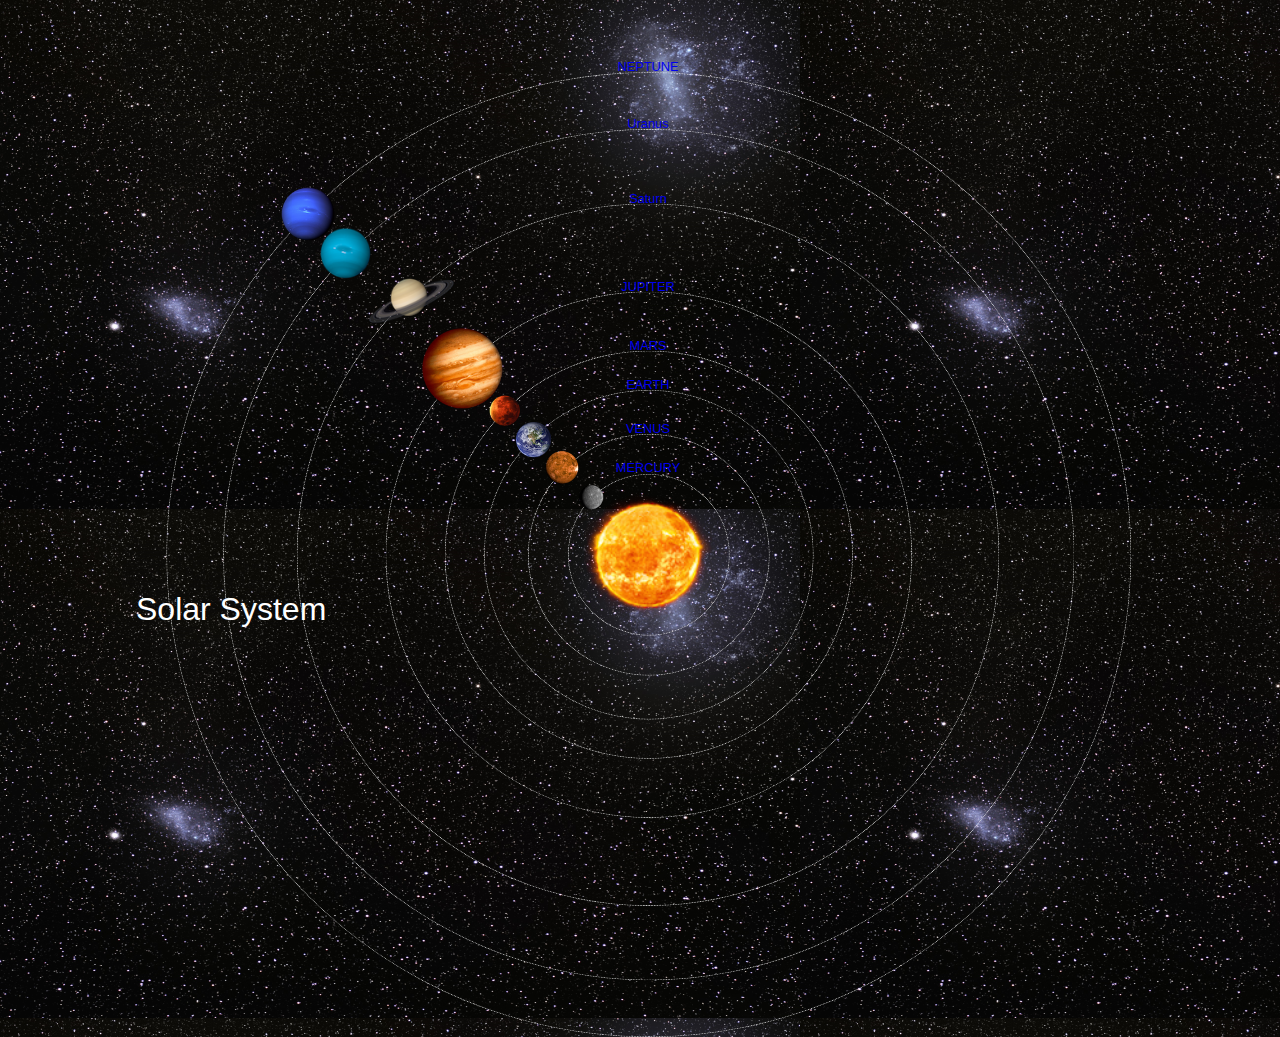
<file: index.html>
<!DOCTYPE html>
<html>
    <head>
        <title>Solar System</title>
        <link rel="stylesheet" href="style.css"/>
    </head>
    <body>
        
        <div class="container">
            <h1>Solar System</h1>
            <a href="sun.html"><img src="images/sun.png" id="sun"></a>
            
            <div id="neptune-orbit">
            <a href="neptune.html"><img src="images/neptune.png" id="neptune"></a>
            </div>
            
            <div id="neptune-label" class="label-box">
                <a href="neptune.html">NEPTUNE</a>
            </div>
            
            <div id="uranus-orbit">
                <a href="uranus.html"><img src="images/uranus.png"id="uranus"></a>
                </div>
            <div id="uranus-label" class="label-box">
                <a href="uranus.html">Uranus</a>
            </div>

            <div id="saturn-orbit">
                <a href="saturn.html"><img src="images/saturn.png" id="saturn"></a>
            </div>
            <div id="saturn-label" class="label-box">
                <a href="saturn.html">Saturn</a>
            </div>
            
            <div id="jupiter-orbit">
                <a href="jupiter.html"><img src="images/jupiter.png" id="jupiter"></a>
            </div>
            <div id="jupiter-label" class="label-box">
                <a href="jupiter.html">JUPITER</a>
            </div>
            
            <div id="mars-orbit">
                <a href="mars.html"><img src="images/mars.png" id="mars"></a>
            </div>
            <div id="mars-label" class="label-box">
                <a href="mars.html">MARS</a>
            </div>
            
            <div id="earth-orbit">
                <a href="earth.html"><img src="images/earth.png" id="earth"></a>
            </div>
            <div id="earth-label" class="label-box">
                <a href="earth.html">EARTH</a>
            </div>
            
            <div id="venus-orbit">
                <a href="venus.html"><img src="images/venus.png" id="venus"></a>
            </div>
            <div id="venus-label" class="label-box">
                <a href="venus.html">VENUS</a>
            
            </div>
             <div id="mercury-orbit">
                <a href="mercury.html"><img src="images/mercury.png" id="mercury"></a>
            </div>
            <div id="mercury-label" class="label-box">
                <a href="mercury.html">MERCURY</a>
            </div>

           


        </div>
        
    </body>

</html>
</file>
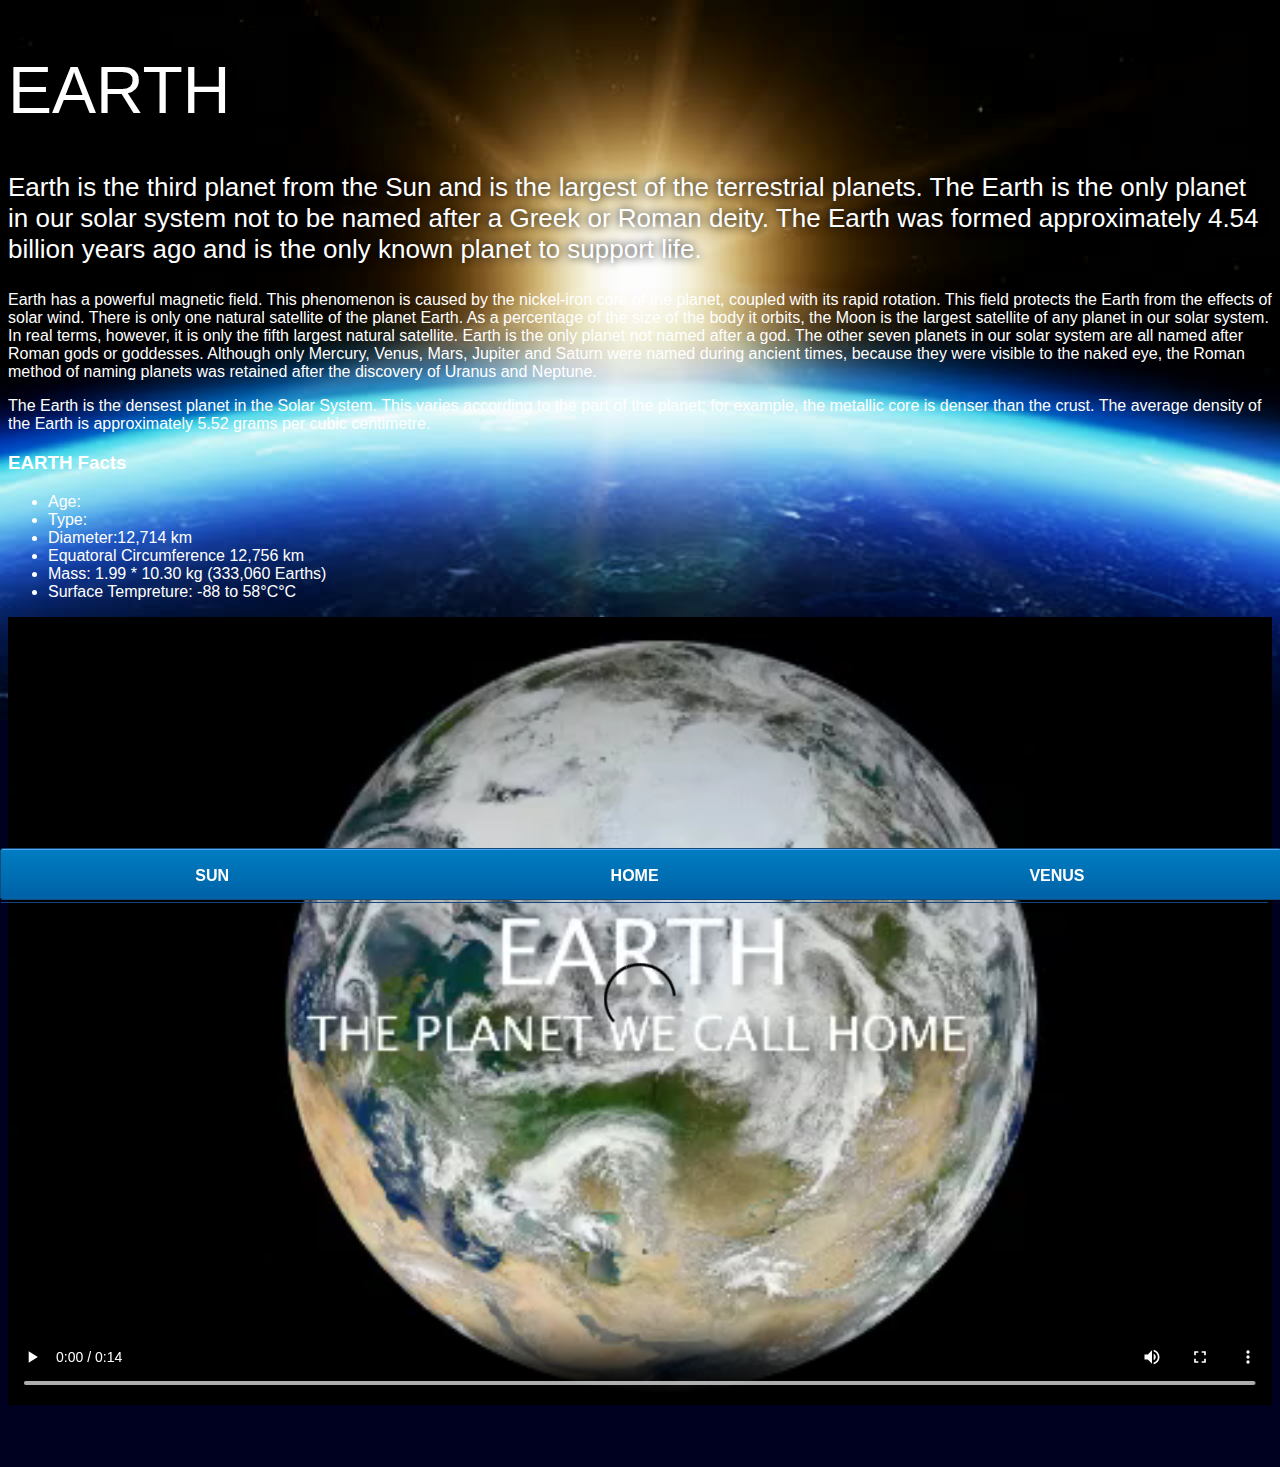
<file: earth.html>
<!DOCTYPE html>
<html>
    <head>
        <title>#</title>
        <link rel="stylesheet" href="style-page.css"/>
    </head>
    <body>
        <div id="main">
            <div id="content">
            <h1>EARTH</h1>
                
            <p class="intro">
             Earth is the third planet from the Sun and is the largest of the terrestrial planets. The Earth is the only planet in our solar system not to be named after a Greek or Roman deity. The Earth was formed approximately 4.54 billion years ago and is the only known planet to support life.


            </p>
                
            <p>
            Earth has a powerful magnetic field.
This phenomenon is caused by the nickel-iron core of the planet, coupled with its rapid rotation. This field protects the Earth from the effects of solar wind.
There is only one natural satellite of the planet Earth.
As a percentage of the size of the body it orbits, the Moon is the largest satellite of any planet in our solar system. In real terms, however, it is only the fifth largest natural satellite.
Earth is the only planet not named after a god.
The other seven planets in our solar system are all named after Roman gods or goddesses. Although only Mercury, Venus, Mars, Jupiter and Saturn were named during ancient times, because they were visible to the naked eye, the Roman method of naming planets was retained after the discovery of Uranus and Neptune.
            </p>
            <p>
               The Earth is the densest planet in the Solar System.
This varies according to the part of the planet; for example, the metallic core is denser than the crust. The average density of the Earth is approximately 5.52 grams per cubic centimetre.
            </p>
                
                <h3>EARTH  Facts </h3>
                <ul>
                    <li>Age:</li>
                    <li>Type:</li>
                    <li>Diameter:12,714 km</li>
                    <li>Equatoral Circumference 12,756 km</li>
                    <li>Mass: 1.99 * 10.30 kg (333,060 Earths)</li>
                    <li>Surface Tempreture:	-88 to 58°C&degC</li>
                </ul>
                
                <video id="video" controls>
                    <source src="videos/earth-video.mp4" type="video/mp4">
                </video>
                
            </div>
            
            <div id="tabs-bottom">
            <a href="sun.html">SUN</a>
            <a href="index.html">HOME</a>
            <a href="venus.html">VENUS</a>
            </div>
        </div>
    </body>

</html>
</file>
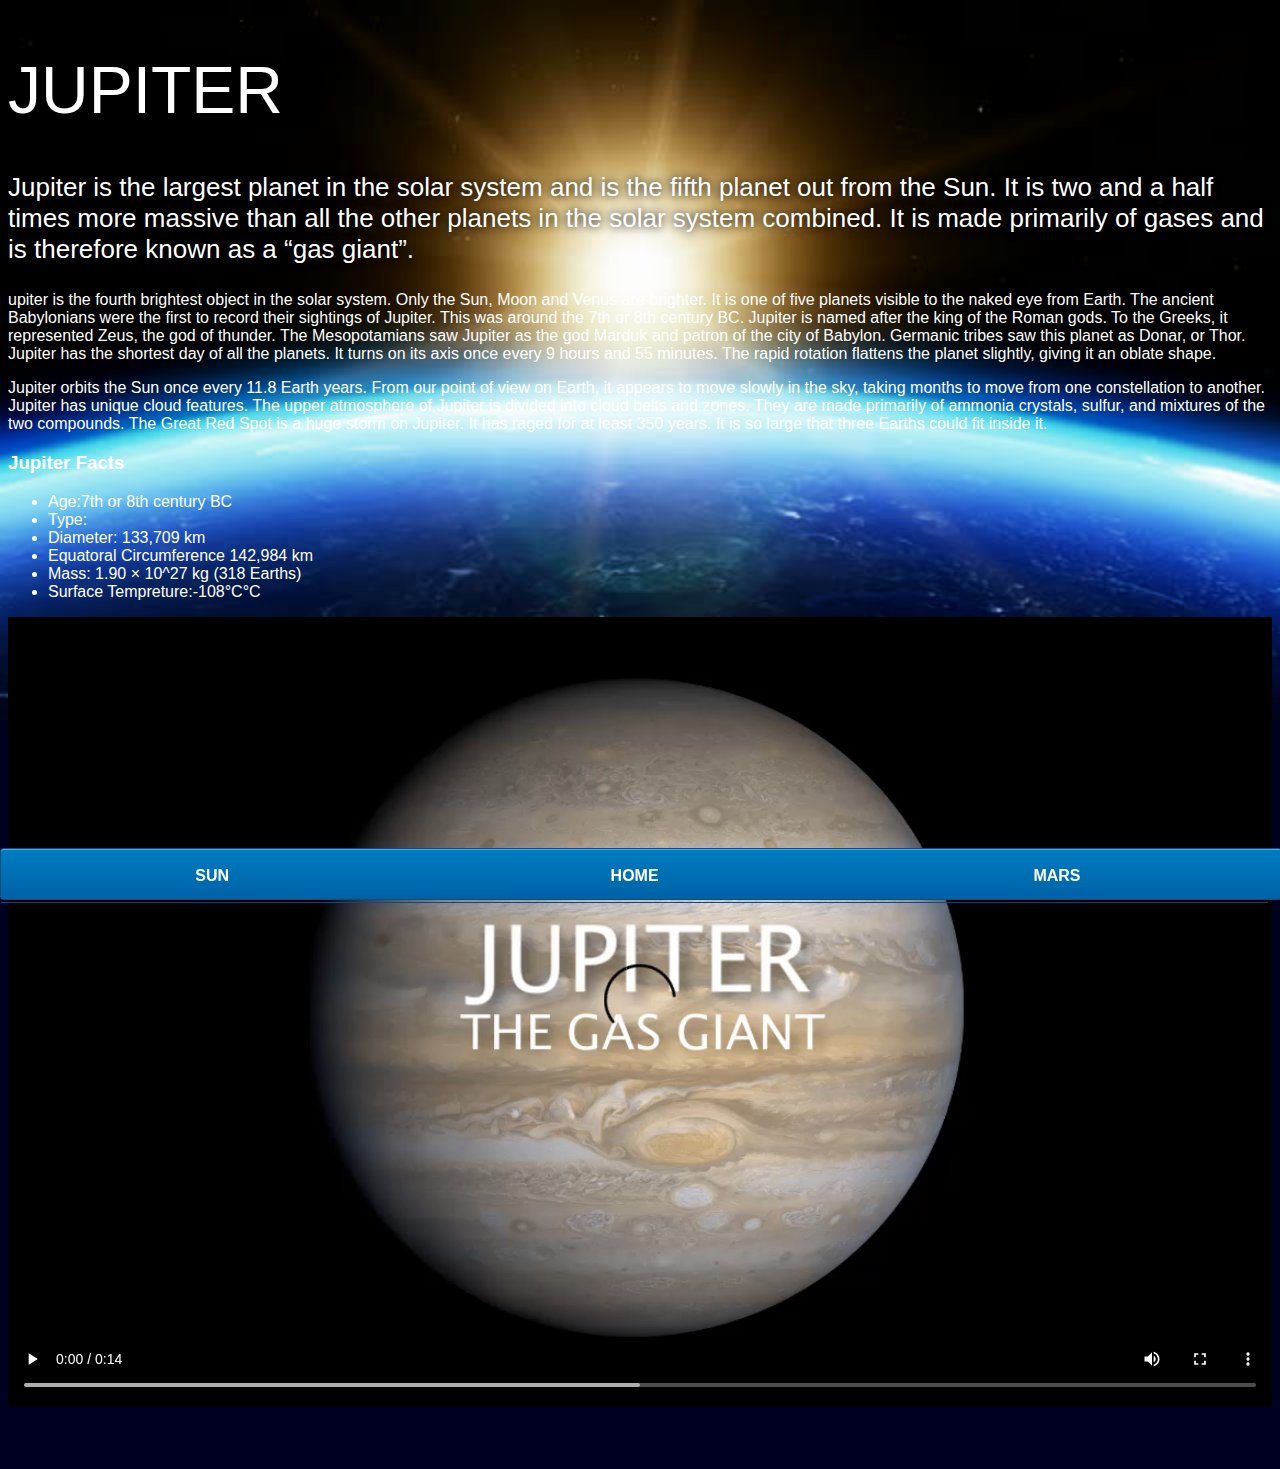
<file: jupiter.html>
<!DOCTYPE html>
<html>
    <head>
        <title>#</title>
        <link rel="stylesheet" href="style-page.css"/>
    </head>
    <body>
        <div id="main">
            <div id="content">
            <h1>Jupiter </h1>
                
            <p class="intro">
            Jupiter is the largest planet in the solar system and is the fifth planet out from the Sun. It is two and a half times more massive than all the other planets in the solar system combined. It is made primarily of gases and is therefore known as a “gas giant”.
            </p>
                
            <p>
               upiter is the fourth brightest object in the solar system.
Only the Sun, Moon and Venus are brighter. It is one of five planets visible to the naked eye from Earth.
The ancient Babylonians were the first to record their sightings of Jupiter.
This was around the 7th or 8th century BC. Jupiter is named after the king of the Roman gods. To the Greeks, it represented Zeus, the god of thunder. The Mesopotamians saw Jupiter as the god Marduk and patron of the city of Babylon. Germanic tribes saw this planet as Donar, or Thor.
Jupiter has the shortest day of all the planets.
It turns on its axis once every 9 hours and 55 minutes. The rapid rotation flattens the planet slightly, giving it an oblate shape. 
            </p>
            <p>
               Jupiter orbits the Sun once every 11.8 Earth years.
From our point of view on Earth, it appears to move slowly in the sky, taking months to move from one constellation to another.
Jupiter has unique cloud features.
The upper atmosphere of Jupiter is divided into cloud belts and zones. They are made primarily of ammonia crystals, sulfur, and mixtures of the two compounds.
The Great Red Spot is a huge storm on Jupiter.
It has raged for at least 350 years. It is so large that three Earths could fit inside it.
            </p>
                
                <h3>Jupiter Facts </h3>
                <ul>
                    <li>Age:7th or 8th century BC</li>
                    <li>Type:</li>
                    <li>Diameter:	133,709 km</li>
                    <li>Equatoral Circumference 	142,984 km</li>
                    <li>Mass: 1.90 × 10^27 kg (318 Earths)</li>
                    <li>Surface Tempreture:-108°C&degC</li>
                </ul>
                
                <video id="video" controls>
                    <source src="videos/jupiter-video.mp4" type="video/mp4">
                </video>
                
            </div>
            
            <div id="tabs-bottom">
            <a href="sun.html">SUN</a>
            <a href="index.html">HOME</a>
            <a href="mars.html">MARS</a>
            </div>
        </div>
    </body>

</html>
</file>
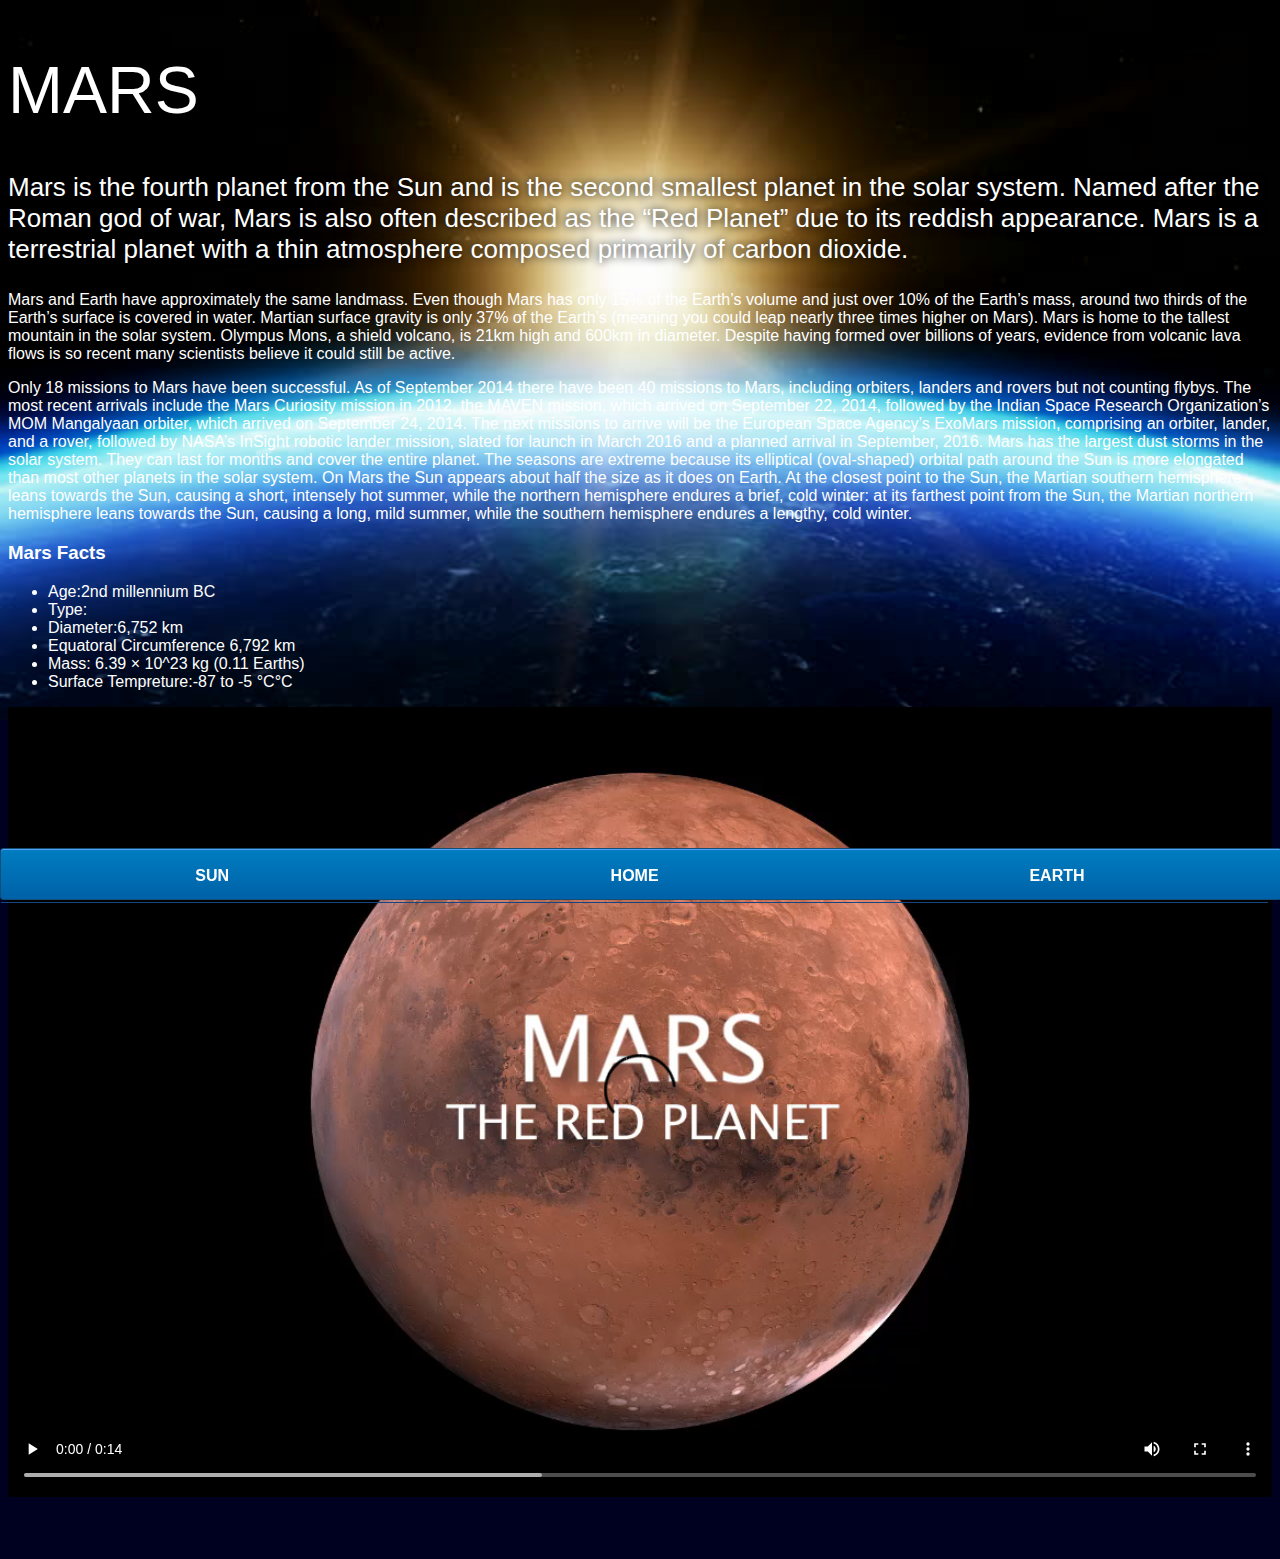
<file: mars.html>
<!DOCTYPE html>
<html>
    <head>
        <title>#</title>
        <link rel="stylesheet" href="style-page.css"/>
    </head>
    <body>
        <div id="main">
            <div id="content">
            <h1>Mars</h1>
                
            <p class="intro">
                Mars is the fourth planet from the Sun and is the second smallest planet in the solar system. Named after the Roman god of war, Mars is also often described as the “Red Planet” due to its reddish appearance. Mars is a terrestrial planet with a thin atmosphere composed primarily of carbon dioxide.
            </p>
                
            <p>
                Mars and Earth have approximately the same landmass.
Even though Mars has only 15% of the Earth’s volume and just over 10% of the Earth’s mass, around two thirds of the Earth’s surface is covered in water. Martian surface gravity is only 37% of the Earth’s (meaning you could leap nearly three times higher on Mars).
Mars is home to the tallest mountain in the solar system.
Olympus Mons, a shield volcano, is 21km high and 600km in diameter. Despite having formed over billions of years, evidence from volcanic lava flows is so recent many scientists believe it could still be active.
            </p>
            <p>
               Only 18 missions to Mars have been successful.
As of September 2014 there have been 40 missions to Mars, including orbiters, landers and rovers but not counting flybys. The most recent arrivals include the Mars Curiosity mission in 2012, the MAVEN mission, which arrived on September 22, 2014, followed by the Indian Space Research Organization’s MOM Mangalyaan orbiter, which arrived on September 24, 2014. The next missions to arrive will be the European Space Agency’s ExoMars mission, comprising an orbiter, lander, and a rover, followed by NASA’s InSight robotic lander mission, slated for launch in March 2016 and a planned arrival in September, 2016.
Mars has the largest dust storms in the solar system.
They can last for months and cover the entire planet. The seasons are extreme because its elliptical (oval-shaped) orbital path around the Sun is more elongated than most other planets in the solar system.
On Mars the Sun appears about half the size as it does on Earth.
At the closest point to the Sun, the Martian southern hemisphere leans towards the Sun, causing a short, intensely hot summer, while the northern hemisphere endures a brief, cold winter: at its farthest point from the Sun, the Martian northern hemisphere leans towards the Sun, causing a long, mild summer, while the southern hemisphere endures a lengthy, cold winter.
            </p>
                
                <h3>Mars Facts </h3>
                <ul>
                    <li>Age:2nd millennium BC</li>
                    <li>Type:</li>
                    <li>Diameter:6,752 km</li>
                    <li>Equatoral Circumference 6,792 km</li>
                    <li>Mass: 6.39 × 10^23 kg
(0.11 Earths)</li>
                    <li>Surface Tempreture:-87 to -5 °C&degC</li>
                </ul>
                
                <video id="video" controls>
                    <source src="videos/mars-video.mp4" type="video/mp4">
                </video>
                
            </div>
            
            <div id="tabs-bottom">
            <a href="sun.html">SUN</a>
            <a href="index.html">HOME</a>
            <a href="earth.html">EARTH</a>
            </div>
        </div>
    </body>

</html>
</file>
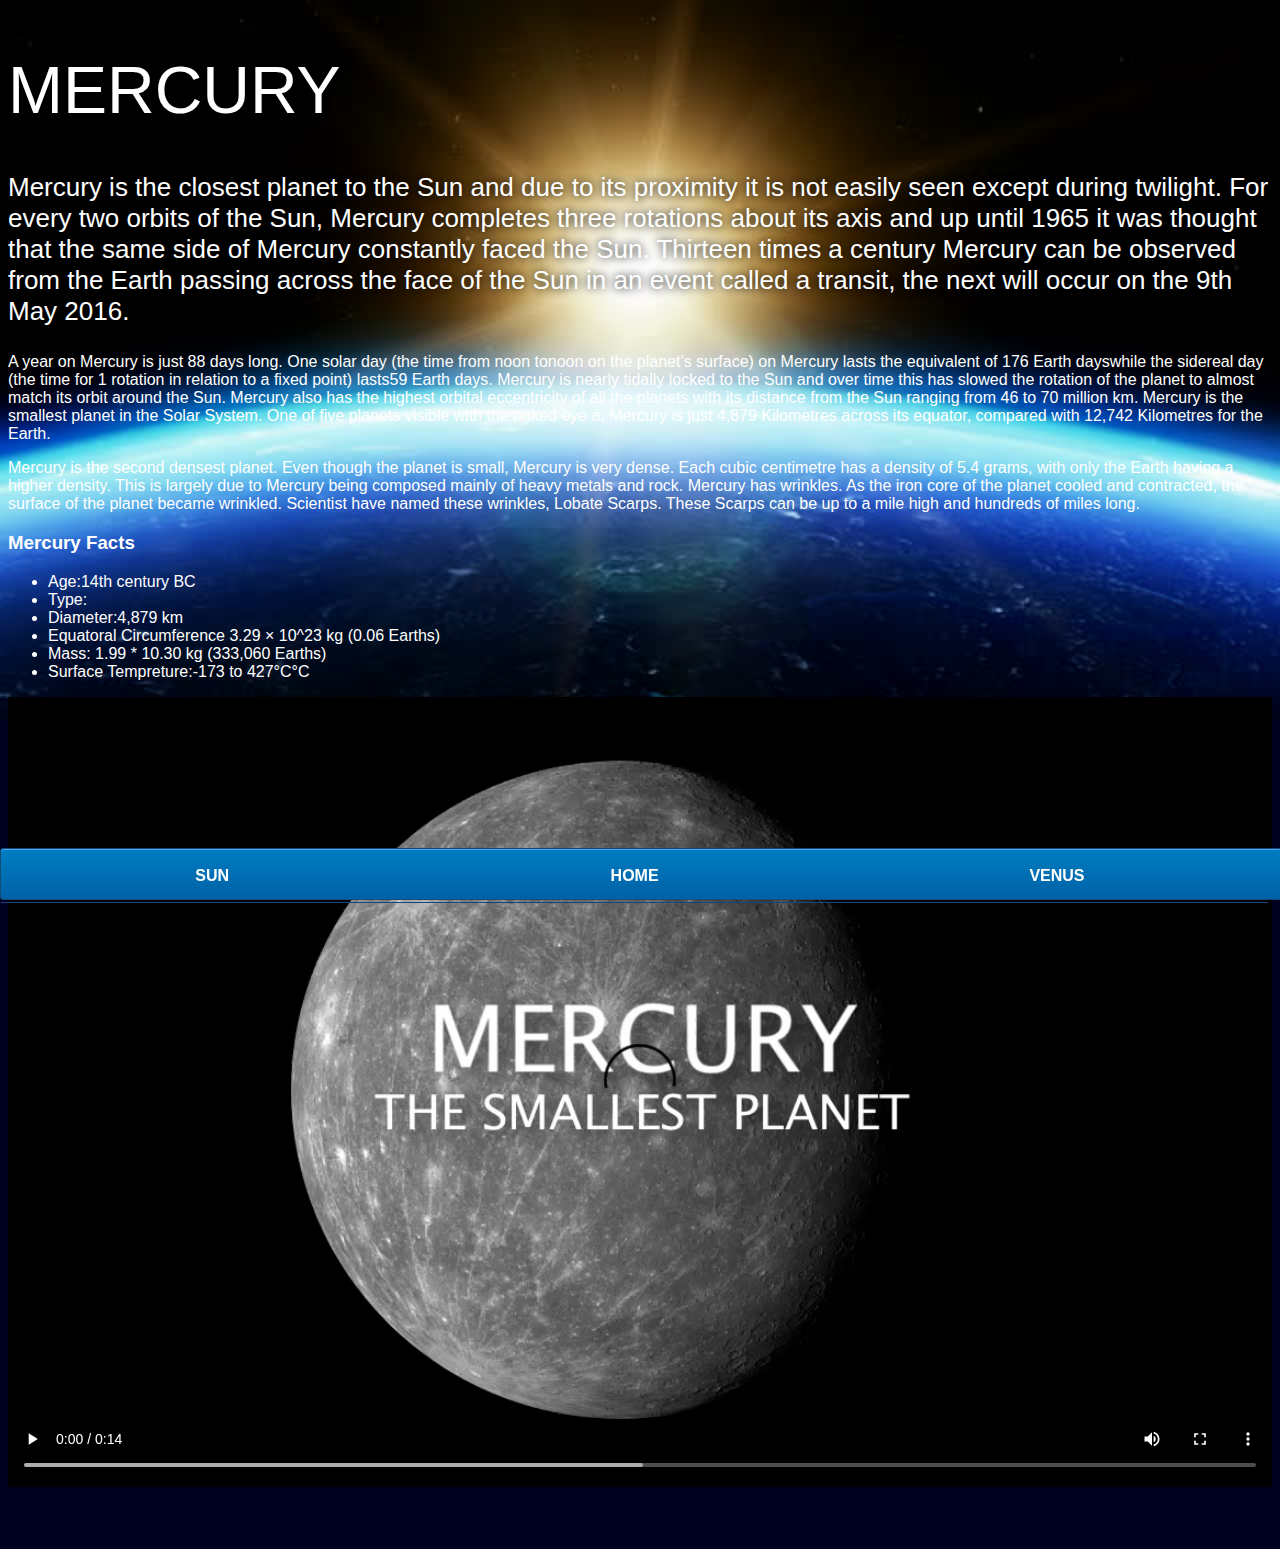
<file: mercury.html>
<!DOCTYPE html>
<html>
    <head>
        <title>#</title>
        <link rel="stylesheet" href="style-page.css"/>
    </head>
    <body>
        <div id="main">
            <div id="content">
            <h1>Mercury </h1>
                
            <p class="intro">
             Mercury is the closest planet to the Sun and due to its proximity it is not easily seen except during twilight. For every two orbits of the Sun, Mercury completes three rotations about its axis and up until 1965 it was thought that the same side of Mercury constantly faced the Sun. Thirteen times a century Mercury can be observed from the Earth passing across the face of the Sun in an event called a transit, the next will occur on the 9th May 2016.
            </p>
                
            <p>
             A year on Mercury is just 88 days long.
One solar day (the time from noon tonoon on the planet’s surface) on Mercury lasts the equivalent of 176 Earth dayswhile the sidereal day (the time for 1 rotation in relation to a fixed point) lasts59 Earth days. Mercury is nearly tidally locked to the Sun and over time this has slowed the rotation of the planet to almost match its orbit around the Sun. Mercury also has the highest orbital eccentricity of all the planets with its distance from the Sun ranging from 46 to 70 million km.
Mercury is the smallest planet in the Solar System.
One of five planets visible with the naked eye a, Mercury is just 4,879 Kilometres across its equator, compared with 12,742 Kilometres for the Earth.
            </p>
            <p>
               Mercury is the second densest planet.
Even though the planet is small, Mercury is very dense. Each cubic centimetre has a density of 5.4 grams, with only the Earth having a higher density. This is largely due to Mercury being composed mainly of heavy metals and rock.
Mercury has wrinkles.
As the iron core of the planet cooled and contracted, the surface of the planet became wrinkled. Scientist have named these wrinkles, Lobate Scarps. These Scarps can be up to a mile high and hundreds of miles long.
            </p>
                
                <h3>Mercury  Facts </h3>
                <ul>
                    <li>Age:14th century BC</li>
                    <li>Type:</li>
                    <li>Diameter:4,879 km</li>
                    <li>Equatoral Circumference 3.29 × 10^23 kg (0.06 Earths)</li>
                    <li>Mass: 1.99 * 10.30 kg (333,060 Earths)</li>
                    <li>Surface Tempreture:-173 to 427°C&degC</li>
                </ul>
                
                <video id="video" controls>
                    <source src="videos/mercury-video.mp4" type="video/mp4">
                </video>
                
            </div>
            
            <div id="tabs-bottom">
            <a href="sun.html">SUN</a>
            <a href="index.html">HOME</a>
            <a href="venus.html">VENUS</a>
            </div>
        </div>
    </body>

</html>
</file>
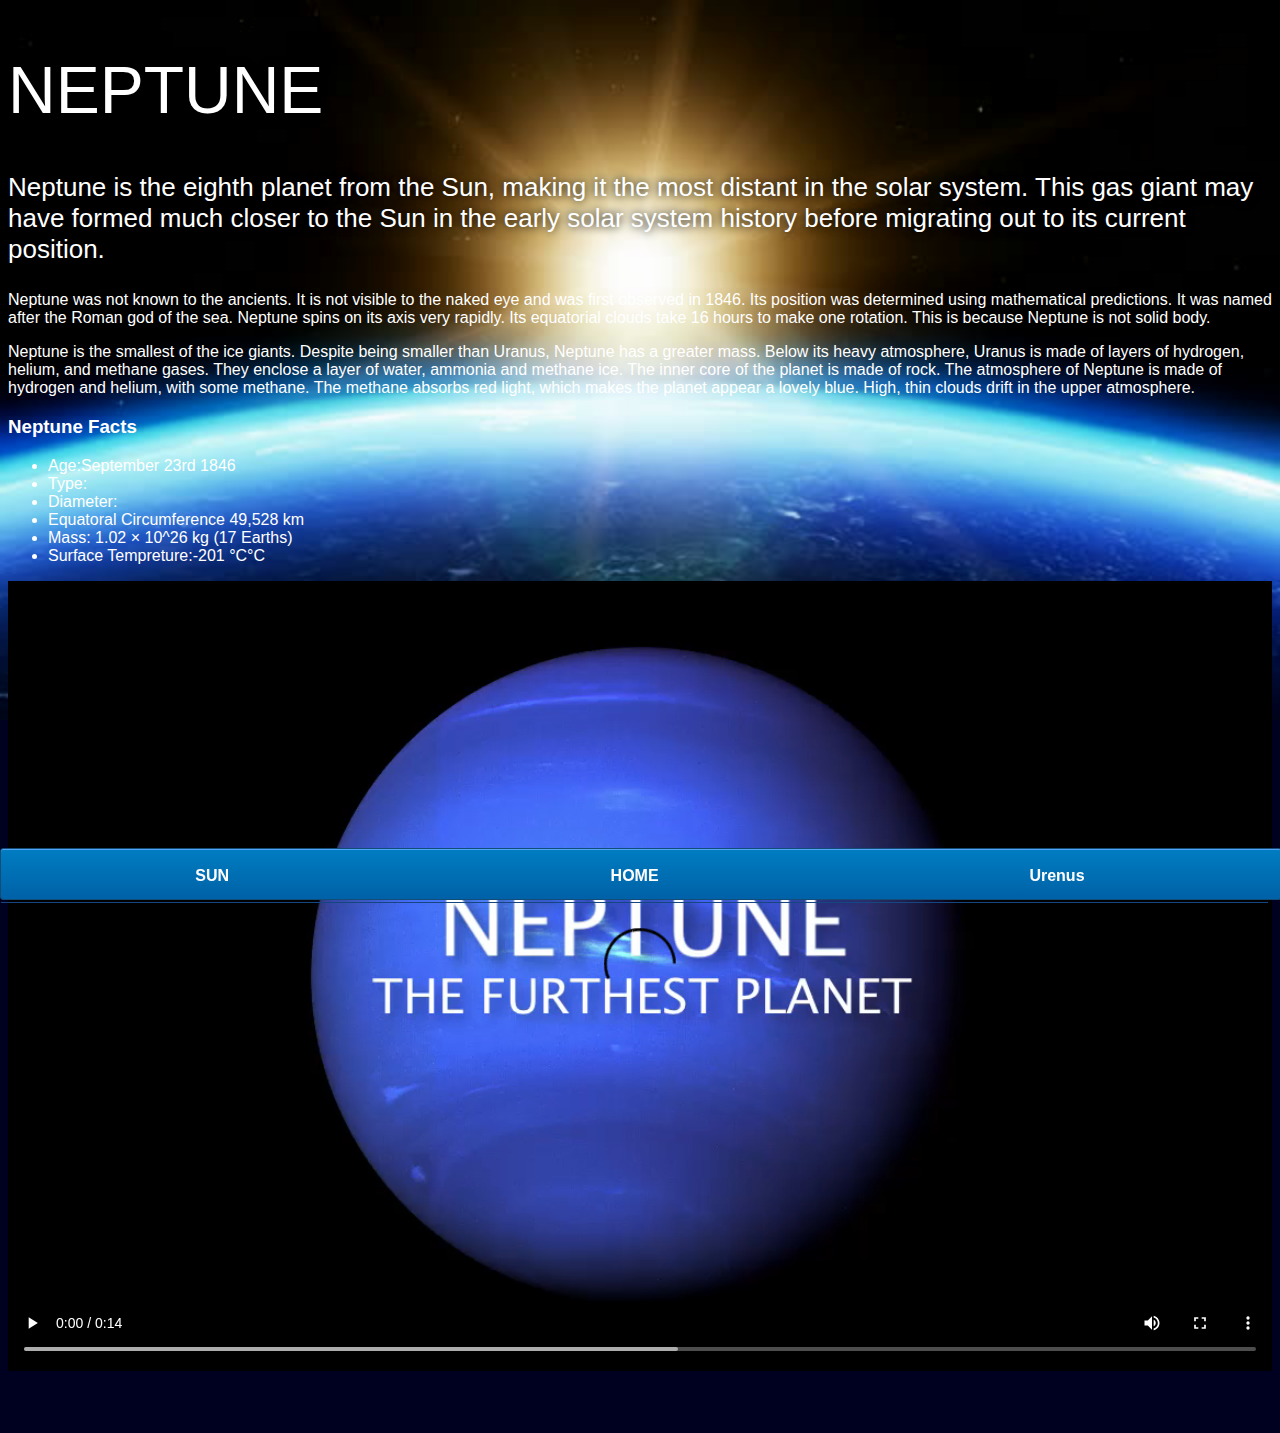
<file: neptune.html>
<!DOCTYPE html>
<html>
    <head>
        <title>#</title>
        <link rel="stylesheet" href="style-page.css"/>
    </head>
    <body>
        <div id="main">
            <div id="content">
            <h1>NEPTUNE</h1>
                
            <p class="intro">
                Neptune is the eighth planet from the Sun, making it the most distant in the solar system. This gas giant may have formed much closer to the Sun in the early solar system history before migrating out to its current position.
            </p>
                
            <p>
                Neptune was not known to the ancients.
It is not visible to the naked eye and was first observed in 1846. Its position was determined using mathematical predictions. It was named after the Roman god of the sea.
Neptune spins on its axis very rapidly.
Its equatorial clouds take 16 hours to make one rotation. This is because Neptune is not solid body.
            </p>
            <p>
               Neptune is the smallest of the ice giants.
Despite being smaller than Uranus, Neptune has a greater mass. Below its heavy atmosphere, Uranus is made of layers of hydrogen, helium, and methane gases. They enclose a layer of water, ammonia and methane ice. The inner core of the planet is made of rock.
The atmosphere of Neptune is made of hydrogen and helium, with some methane.
The methane absorbs red light, which makes the planet appear a lovely blue. High, thin clouds drift in the upper atmosphere.
            </p>
                
                <h3>Neptune  Facts </h3>
                <ul>
                    <li>Age:September 23rd 1846</li>
                    <li>Type:</li>
                    <li>Diameter:</li>
                    <li>Equatoral Circumference 49,528 km</li>
                    <li>Mass: 	1.02 × 10^26 kg (17 Earths)</li>
                    <li>Surface Tempreture:-201 °C&degC</li>
                </ul>
                
                <video id="video" controls>
                    <source src="videos/neptune-video.mp4" type="video/mp4">
                </video>
                
            </div>
            
            <div id="tabs-bottom">
            <a href="sun.html">SUN</a>
            <a href="index.html">HOME</a>
            <a href="uranus.html">Urenus</a>
            </div>
        </div>
    </body>

</html>
</file>
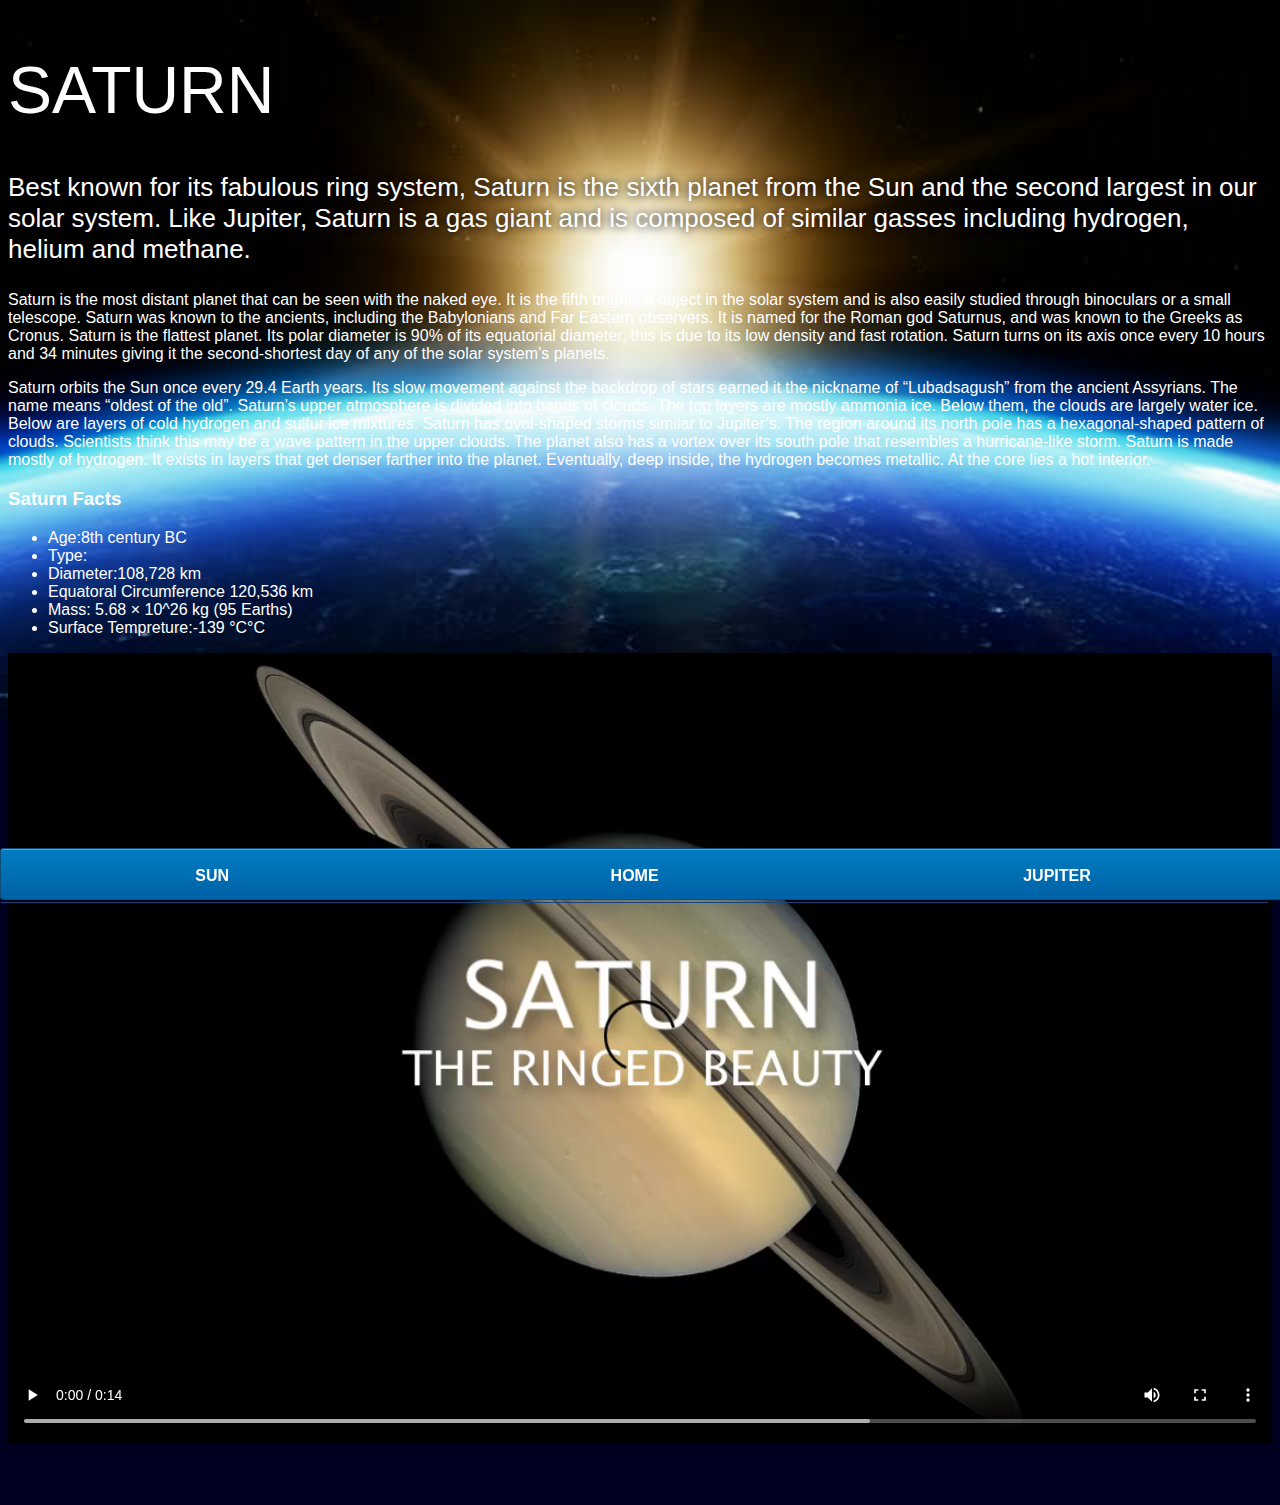
<file: saturn.html>
<!DOCTYPE html>
<html>
    <head>
        <title>#</title>
        <link rel="stylesheet" href="style-page.css"/>
    </head>
    <body>
        <div id="main">
            <div id="content">
            <h1>Saturn</h1>
                
            <p class="intro">
            Best known for its fabulous ring system, Saturn is the sixth planet from the Sun and the second largest in our solar system. Like Jupiter, Saturn is a gas giant and is composed of similar gasses including hydrogen, helium and methane.
            </p>
                
            <p>
             Saturn is the most distant planet that can be seen with the naked eye.
It is the fifth brightest object in the solar system and is also easily studied through binoculars or a small telescope.
Saturn was known to the ancients, including the Babylonians and Far Eastern observers.
It is named for the Roman god Saturnus, and was known to the Greeks as Cronus.
Saturn is the flattest planet.
Its polar diameter is 90% of its equatorial diameter, this is due to its low density and fast rotation. Saturn turns on its axis once every 10 hours and 34 minutes giving it the second-shortest day of any of the solar system’s planets.
            </p>
            <p>
               Saturn orbits the Sun once every 29.4 Earth years.
Its slow movement against the backdrop of stars earned it the nickname of “Lubadsagush” from the ancient Assyrians. The name means “oldest of the old”.
Saturn’s upper atmosphere is divided into bands of clouds.
The top layers are mostly ammonia ice. Below them, the clouds are largely water ice. Below are layers of cold hydrogen and sulfur ice mixtures.
Saturn has oval-shaped storms similar to Jupiter’s.
The region around its north pole has a hexagonal-shaped pattern of clouds. Scientists think this may be a wave pattern in the upper clouds. The planet also has a vortex over its south pole that resembles a hurricane-like storm.
Saturn is made mostly of hydrogen.
It exists in layers that get denser farther into the planet. Eventually, deep inside, the hydrogen becomes metallic. At the core lies a hot interior.
            </p>
                
                <h3>Saturn Facts </h3>
                <ul>
                    <li>Age:8th century BC</li>
                    <li>Type:</li>
                    <li>Diameter:108,728 km</li>
                    <li>Equatoral Circumference 120,536 km</li>
                    <li>Mass: 5.68 × 10^26 kg (95 Earths)</li>
                    <li>Surface Tempreture:-139 °C&degC</li>
                </ul>
                
                <video id="video" controls>
                    <source src="videos/saturn-video.mp4" type="video/mp4">
                </video>
                
            </div>
            
            <div id="tabs-bottom">
            <a href="sun.html">SUN</a>
            <a href="index.html">HOME</a>
            <a href="jupiter.html">JUPITER</a>
            </div>
        </div>
    </body>

</html>
</file>
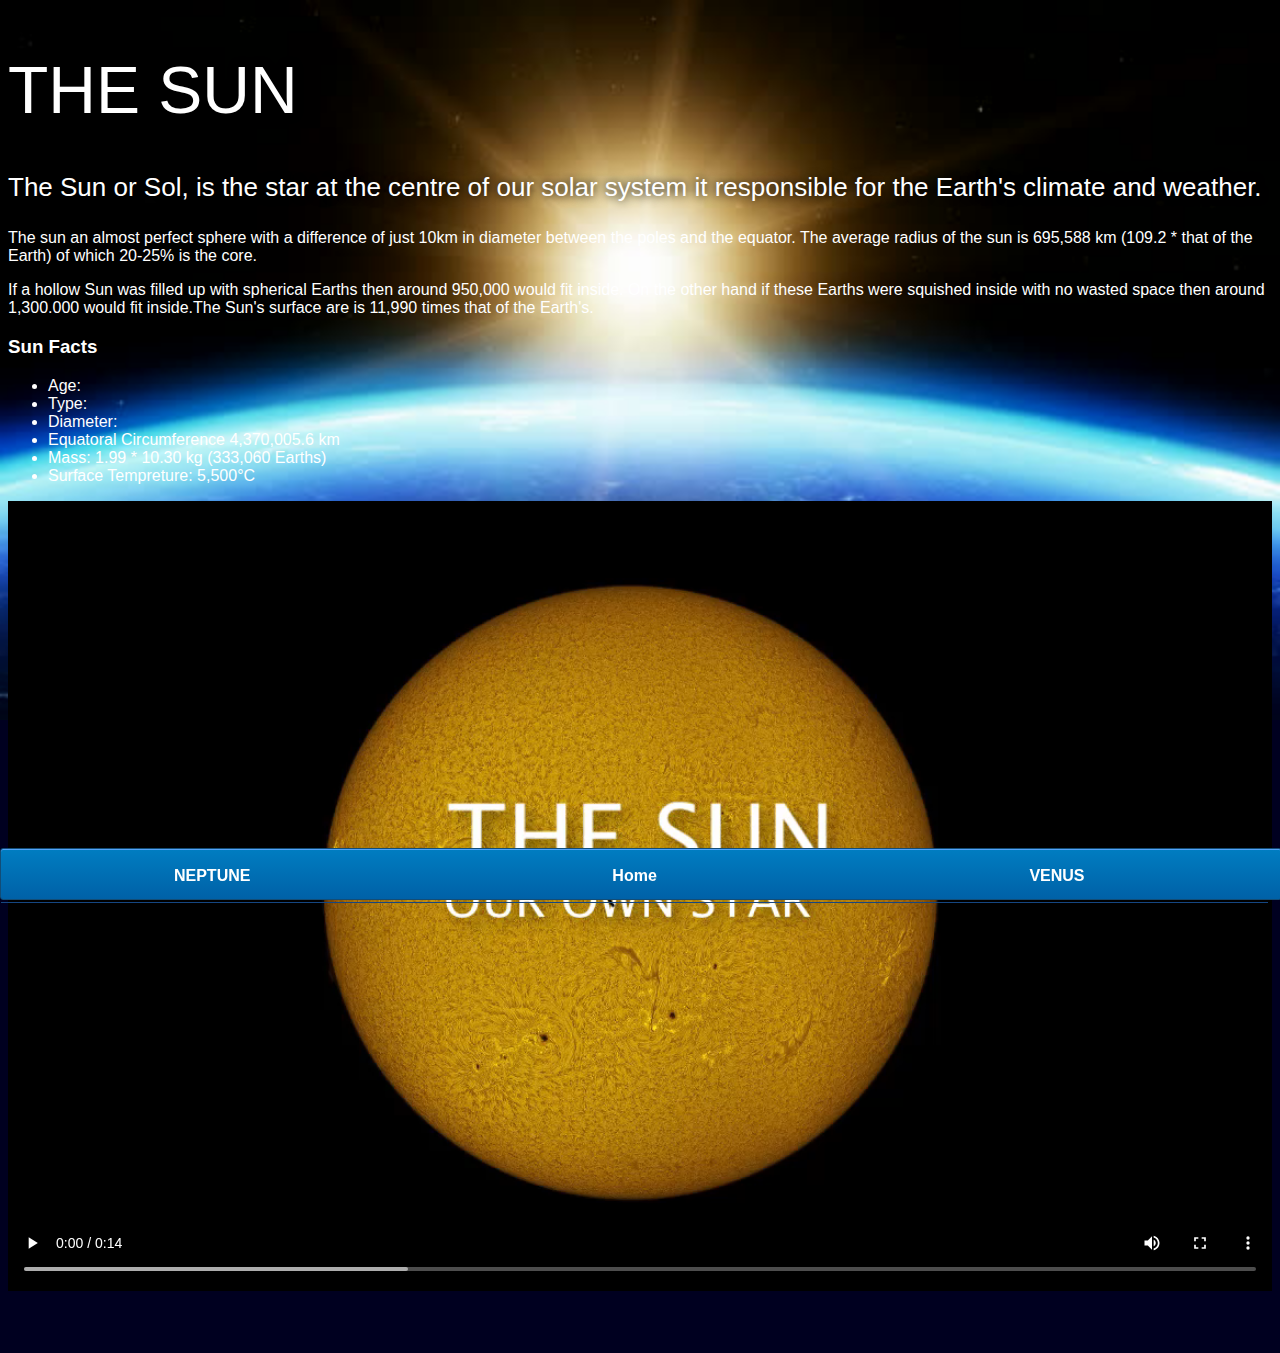
<file: sun.html>
<!DOCTYPE html>
<html>
    <head>
        <title>Solar System</title>
        <link rel="stylesheet" href="style-page.css"/>
    </head>
    <body>
        <div id="main">
            <div id="content">
            <h1>The Sun</h1>
            <p class="intro">
            The Sun or Sol, is the star at the centre of our solar system it responsible for the Earth's climate and weather.
            </p>
                
            <p>
               The sun an almost perfect sphere with a difference of just 10km in diameter between the poles and the equator. The average radius of the sun is 695,588 km (109.2 *  that of the Earth) of which 20-25% is the core.  
            </p>
            <p>
                If a hollow Sun was filled up with spherical Earths then around 950,000 would fit inside. On the other hand if these Earths were squished inside with no wasted space then around 1,300.000 would fit inside.The Sun's surface are is 11,990 times that of the Earth's.
            </p>
                
                <h3>Sun Facts </h3>
                <ul>
                    <li>Age:</li>
                    <li>Type:</li>
                    <li>Diameter:</li>
                    <li>Equatoral Circumference 4,370,005.6 km</li>
                    <li>Mass: 1.99 * 10.30 kg (333,060 Earths)</li>
                    <li>Surface Tempreture:     5,500&degC</li>
                </ul>
                
                <video id="video" controls>
                    <source src="videos/sun-video.mp4" type="video/mp4">
                </video>
                
            </div>
            
            <div id="tabs-bottom">
            <a href="neptune.html">NEPTUNE</a>
            <a href="index.html">Home</a>
            <a href="venus.html">VENUS</a>
            </div>
        </div>
    </body>

</html>
</file>
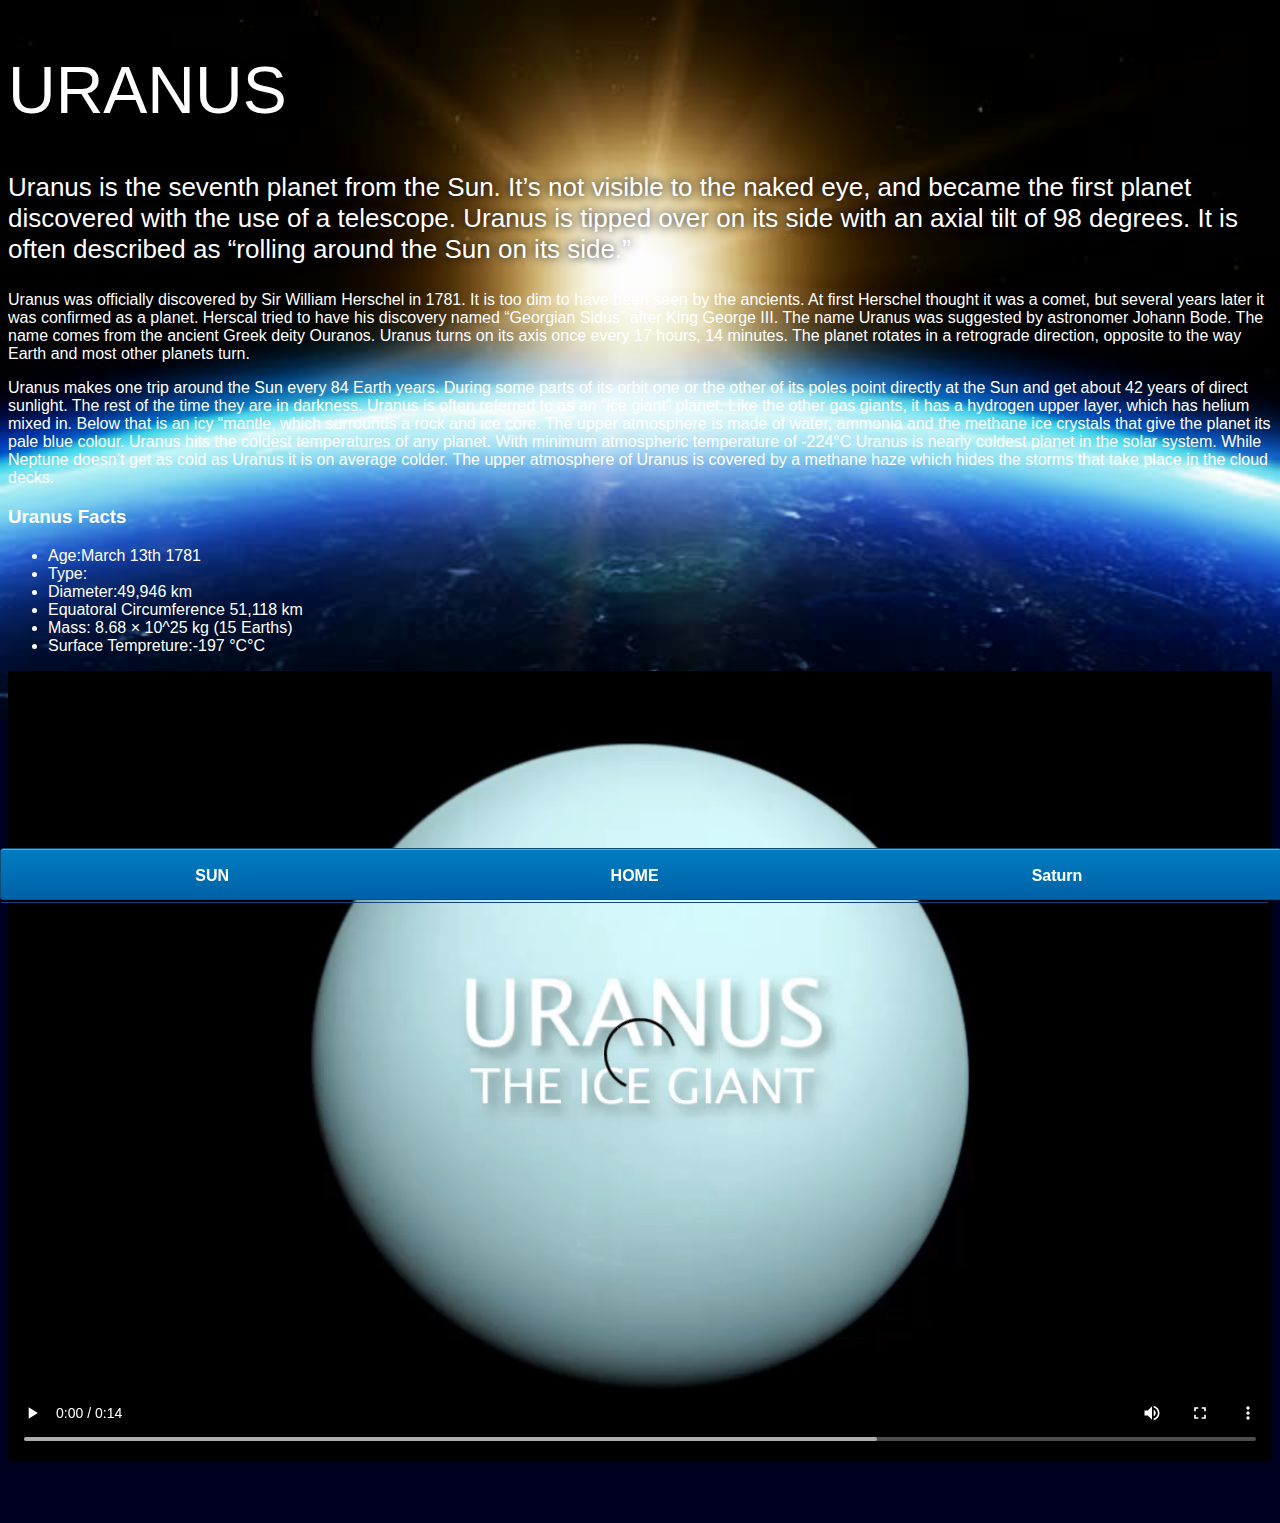
<file: uranus.html>
<!DOCTYPE html>
<html>
    <head>
        <title>#</title>
        <link rel="stylesheet" href="style-page.css"/>
    </head>
    <body>
        <div id="main">
            <div id="content">
            <h1>Uranus </h1>
                
            <p class="intro">
            Uranus is the seventh planet from the Sun. It’s not visible to the naked eye, and became the first planet discovered with the use of a telescope. Uranus is tipped over on its side with an axial tilt of 98 degrees. It is often described as “rolling around the Sun on its side.”
            </p>
                
            <p>
               Uranus was officially discovered by Sir William Herschel in 1781.
It is too dim to have been seen by the ancients. At first Herschel thought it was a comet, but several years later it was confirmed as a planet. Herscal tried to have his discovery named “Georgian Sidus” after King George III. The name Uranus was suggested by astronomer Johann Bode. The name comes from the ancient Greek deity Ouranos.
Uranus turns on its axis once every 17 hours, 14 minutes.
The planet rotates in a retrograde direction, opposite to the way Earth and most other planets turn.
 
            </p>
            <p>
              Uranus makes one trip around the Sun every 84 Earth years.
During some parts of its orbit one or the other of its poles point directly at the Sun and get about 42 years of direct sunlight. The rest of the time they are in darkness.
Uranus is often referred to as an “ice giant” planet.
Like the other gas giants, it has a hydrogen upper layer, which has helium mixed in. Below that is an icy “mantle, which surrounds a rock and ice core. The upper atmosphere is made of water, ammonia and the methane ice crystals that give the planet its pale blue colour.
Uranus hits the coldest temperatures of any planet.
With minimum atmospheric temperature of -224°C Uranus is nearly coldest planet in the solar system. While Neptune doesn’t get as cold as Uranus it is on average colder. The upper atmosphere of Uranus is covered by a methane haze which hides the storms that take place in the cloud decks. 
            </p>
                
                <h3>Uranus  Facts </h3>
                <ul>
                    <li>Age:March 13th 1781</li>
                    <li>Type:</li>
                    <li>Diameter:49,946 km</li>
                    <li>Equatoral Circumference 51,118 km</li>
                    <li>Mass: 8.68 × 10^25 kg (15 Earths)</li>
                    <li>Surface Tempreture:-197 °C&degC</li>
                </ul>
                
                <video id="video" controls>
                    <source src="videos/uranus-video.mp4" type="video/mp4">
                </video>
                
            </div>
            
            <div id="tabs-bottom">
            <a href="sun.html">SUN</a>
            <a href="index.html">HOME</a>
            <a href="venus.html">Saturn</a>
            </div>
        </div>
    </body>

</html>
</file>
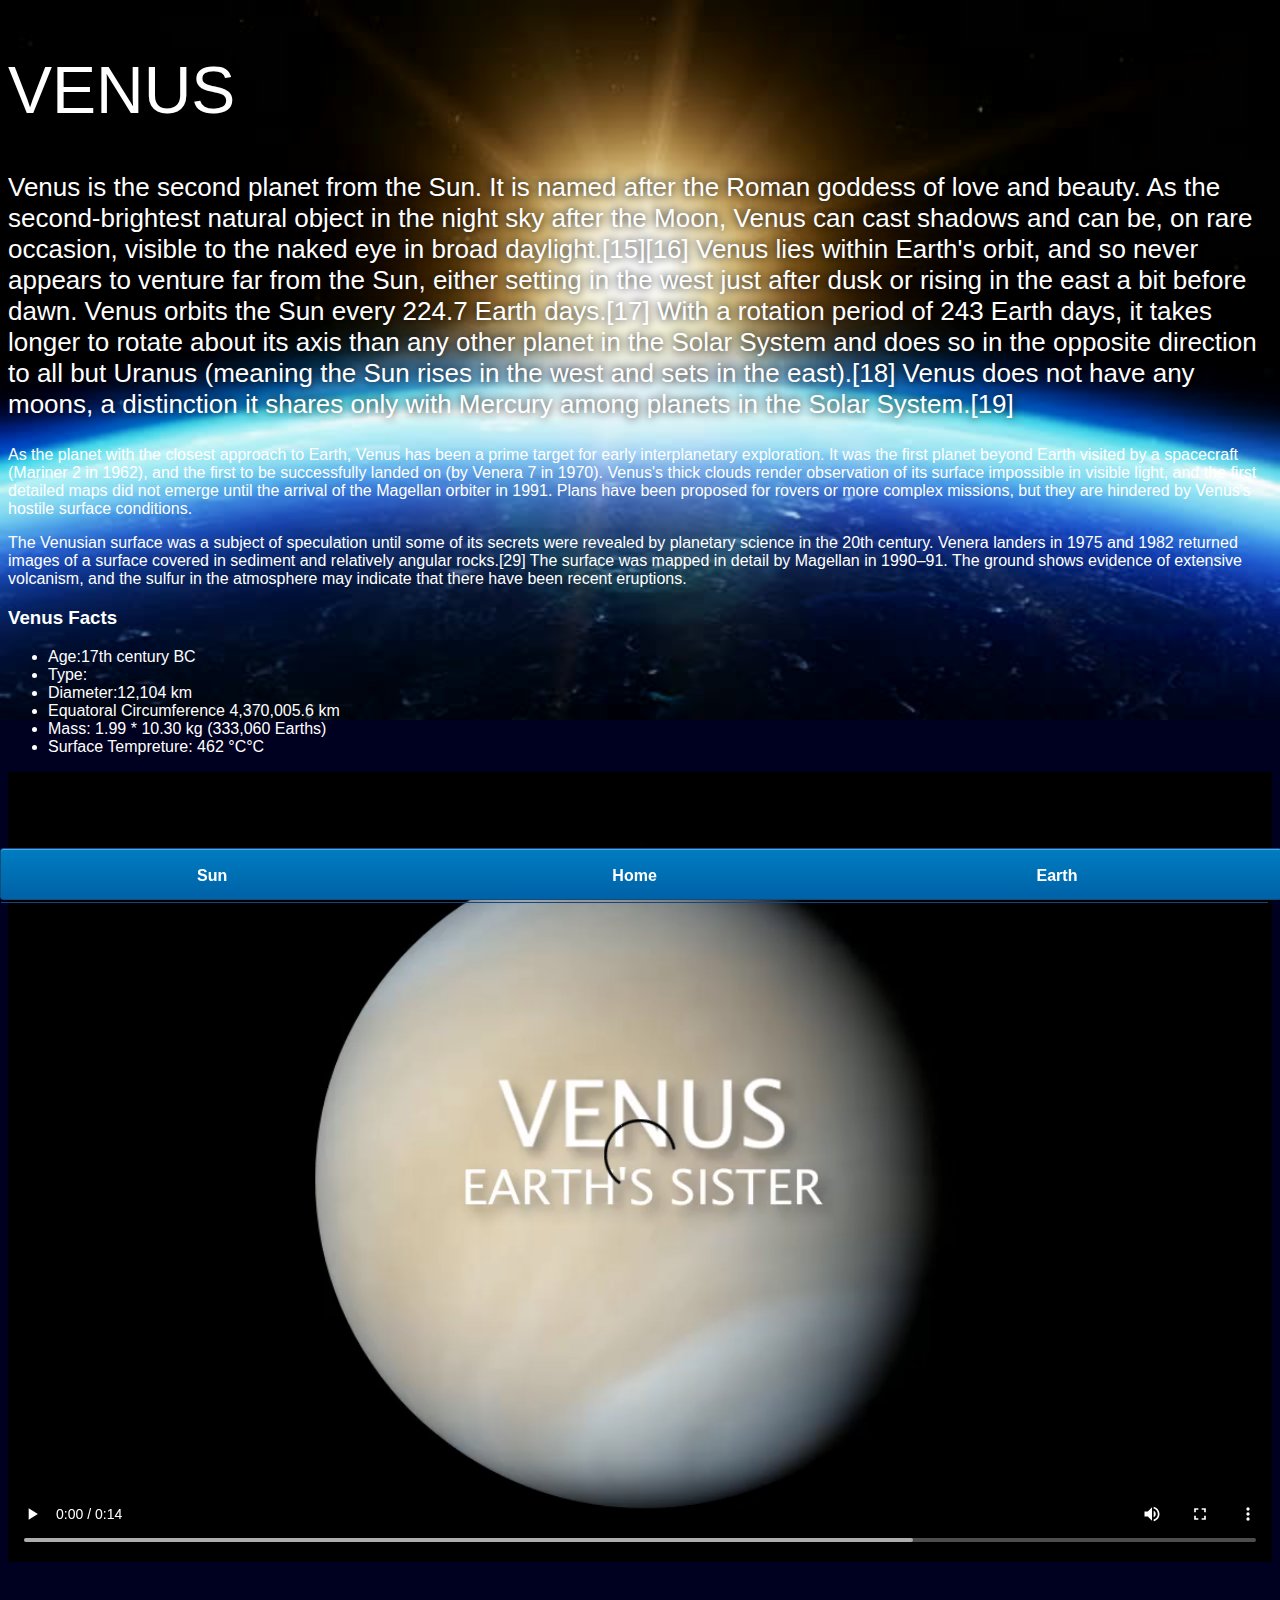
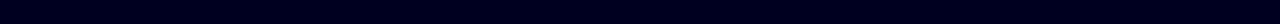
<file: venus.html>
<!DOCTYPE html>
<html>
    <head>
        <title>#</title>
        <link rel="stylesheet" href="style-page.css"/>
    </head>
    <body>
        <div id="main">
            <div id="content">
            <h1>Venus</h1>
                
            <p class="intro">
             Venus is the second planet from the Sun. It is named after the Roman goddess of love and beauty. As the second-brightest natural object in the night sky after the Moon, Venus can cast shadows and can be, on rare occasion, visible to the naked eye in broad daylight.[15][16] Venus lies within Earth's orbit, and so never appears to venture far from the Sun, either setting in the west just after dusk or rising in the east a bit before dawn. Venus orbits the Sun every 224.7 Earth days.[17] With a rotation period of 243 Earth days, it takes longer to rotate about its axis than any other planet in the Solar System and does so in the opposite direction to all but Uranus (meaning the Sun rises in the west and sets in the east).[18] Venus does not have any moons, a distinction it shares only with Mercury among planets in the Solar System.[19] 
            </p>
               
            <p>
              As the planet with the closest approach to Earth, Venus has been a prime target for early interplanetary exploration. It was the first planet beyond Earth visited by a spacecraft (Mariner 2 in 1962), and the first to be successfully landed on (by Venera 7 in 1970). Venus's thick clouds render observation of its surface impossible in visible light, and the first detailed maps did not emerge until the arrival of the Magellan orbiter in 1991. Plans have been proposed for rovers or more complex missions, but they are hindered by Venus's hostile surface conditions.  
            </p>
            <p>
               The Venusian surface was a subject of speculation until some of its secrets were revealed by planetary science in the 20th century. Venera landers in 1975 and 1982 returned images of a surface covered in sediment and relatively angular rocks.[29] The surface was mapped in detail by Magellan in 1990–91. The ground shows evidence of extensive volcanism, and the sulfur in the atmosphere may indicate that there have been recent eruptions.
            </p>
                
                <h3>Venus Facts </h3>
                <ul>
                    <li>Age:17th century BC</li>
                    <li>Type:</li>
                    <li>Diameter:12,104 km</li>
                    <li>Equatoral Circumference 4,370,005.6 km</li>
                    <li>Mass: 1.99 * 10.30 kg (333,060 Earths)</li>
                    <li>Surface Tempreture:     462 °C&degC</li>
                </ul>
                
                <video id="video" controls>
                    <source src="videos/venus-video.mp4" type="video/mp4">
                </video>
                
            </div>
            
            <div id="tabs-bottom">
            <a href="sun.html">Sun</a>
            <a href="index.html">Home</a>
            <a href="earth.html">Earth</a>
            </div>
        </div>
    </body>

</html>
</file>
<file: style.css>
body{
    width: 100%;
    height: 100%;
    background: url('images/space.png');
    overflow: hidden;
}

h1{
    font-family: sans-serif;
    font-weight: 100;
    font-size: 40px;
    text-shadow: 0 0 10px #00000000;
    color: white;
}
/*============================ SUN ============================  */
#sun{
    position: absolute;
    z-index: 1000;
    width: 160px;
    bottom: 10px;
    left: 50%;
    margin-left: -80px;
}
/*============================ NEPTUNE ============================  */
#neptune{
    z-index: 1000;
    width: 66px;
    height: 66px;
    margin: 143px;
    animation: spin-right 8s linear infinite;
    -webkit-animation:spin-right 8s linear infinite;
}

#neptune-orbit{
    position: absolute;
    width: 1204px;
    height: 1204px;
    bottom: -512px;
    left: 50%;
    margin-left: -602px;
    border: 1px dotted white;
    border-radius: 50% ;
    animation: spin-left 14s linear infinite;
    -webkit-animation:spin-left 14s linear infinite;
}

#neptune-label{
    bottom: 692px;
}

/*============================ URANUS ============================  */
#uranus{
    z-index: 1000;
    width: 66px;
    height: 66px;
    margin: 120px;
    animation: spin-right 8s linear infinite;
    -webkit-animation:spin-right 8s linear infinite;
}

#uranus-orbit{
    position: absolute;
    width: 1062px;
    height: 1062px;
    bottom: -441px;
    left: 50%;
    margin-left: -531px;
    border: 1px dotted white;
    border-radius: 50% ;
    animation: spin-left 15s linear infinite;
    -webkit-animation:spin-left 15s linear infinite;
}

#uranus-label{
    bottom: 620px;
}


/*============================ SATURN ============================  */

#saturn{
    width: 110px;
    margin: 85px;
    z-index: 100;
    animation: spin-right 13s linear infinite;
    -webkit-animation:spin-right 13s linear infinite;
}

#saturn-orbit{
    position: absolute;
    width: 876px;
    height: 876px;
    bottom: -348px;
    left: 50%;
    margin-left: -439px;
    border: 1px dotted white;
    border-radius: 50% ;
    animation: spin-left 15s linear infinite;
    -webkit-animation:spin-left 15s linear infinite;
}

#saturn-label{
    bottom: 527px;
}


/*============================ JUPITER ============================  */

#jupiter{
    width: 100px;
    height: 100px;
    margin: 45px;
    z-index: 100;
    animation: spin-right 10s linear infinite;
    -webkit-animation:spin-right 10s linear infinite;
}

#jupiter-orbit{
    position: absolute;
    width: 656px;
    height: 656px;
    bottom: -238px;
    left: 50%;
    margin-left: -328px;
    border: 1px dotted white;
    border-radius: 50% ;
    animation: spin-left 10s linear infinite;
    -webkit-animation:spin-left 10s linear infinite;
}

#jupiter-label{
    bottom: 417px;
}
/*============================ MARS ============================  */

#mars{
    width: 38px;
    height: 38px;
    margin: 55px;
    z-index: 100;
    animation: spin-right 3s linear infinite;
    -webkit-animation:spin-right 3s linear infinite;
}

#mars-orbit{
    position: absolute;
    width: 508px;
    height: 508px;
    bottom: -164px;
    left: 50%;
    margin-left: -254px;
    border: 1px dotted white;
    border-radius: 50% ;
    animation: spin-left 4s linear infinite;
    -webkit-animation:spin-left 14s linear infinite;
}

#mars-label{
    bottom: 343px;
}
/*============================ EARTH ============================  */

#earth{
    width: 50px;
    height: 50px;
    margin: 36px;
    z-index: 100;
    animation: spin-right 10s linear infinite;
    -webkit-animation:spin-right 10s linear infinite;
}

#earth-orbit{
    position: absolute;
    width: 410px;
    height: 410px;
    bottom: -115px;
    left: 50%;
    margin-left: -205px;
    border: 1px dotted white;
    border-radius: 50% ;
    animation: spin-left 10s linear infinite;
    -webkit-animation:spin-left 10s linear infinite;
}

#earth-label{
    bottom: 294px;
}
/*============================ VENUS ============================  */

#venus{
    width: 50px;
    height: 50px;
    margin: 16px;
    z-index: 100;
}

#venus-orbit{
    position: absolute;
    width: 300px;
    height: 300px;
    bottom: -60px;
    left: 50%;
    margin-left: -150px;
    border: 1px dotted white;
    border-radius: 50% ;
    animation: spin-left 4s linear infinite;
    -webkit-animation:spin-left 4s linear infinite;
}

#venus-label{
    bottom: 239px;
}

/*============================ MERCURY ============================  */

#mercury{
    width: 40px;
    height: 40px;
    margin: 8px;
    z-index: 100;
}

#mercury-orbit{
    position: absolute;
    z-index: 1;
    width: 200px;
    height: 200px;
    bottom: -10px;
    left: 50%;
    margin-left: -100px;
    border: 1px dotted white;
    border-radius: 50% ;
    animation: spin-left 2s linear infinite;
    -webkit-animation:spin-left 2s linear infinite;
}

#mercury-label{
    bottom: 190px;
}


/*============================== Please remove   ==============================*/
.container{
    transform: scale(0.8, 0.8) translate(0, 700px);

}

/*========================= label box =========================*/

.label-box{
    position: absolute;
    width: 150px;
    left: 50%;
    margin-left: -75px;
    text-align: center;
    color: white;
    font-weight: 100;
    font-family: sans-serif;
}

.label-box a{
    text-decoration:none;
    padding: 0;
    margin: 0;
}

.label-box a:visited{
    color: white;
}

/*========================ANIMATION========================*/
@keyframes spin-left{
    100%{
        transform: rotate(-360deg);
        -webkit-transform: rotate(-360deg);
    }
}

@keyframes spin-right{
    100%{
        transform: rotate(360deg);
        -webkit-transform: rotate(360deg);
    }
}
</file>
<file: style-page.css>
body{
    padding: 0;
    margin: 0;
    width: 100%;
    background-color: #000020;
    font-family: sans-serif;
    background-image: url('images/earth-sunrise.jpg');
    background-repeat: no-repeat;
    background-size: 100%;
    color: white;
}

h1{
    font-weight: 100;
    font-size: 66px;
    text-shadow: 0 0 10px #000000;
    text-transform: uppercase;
}

p.intro{
    font-size: 26px;
    font-weight: 200;
    text-shadow: 0 0 10px #000000;
}

#content{
    margin-bottom: 50px;
    padding: 8px;
}

#video{
    width: 100%;
}

/*======================== BOTTOM TABS ========================*/
#tabs-bottom{
    position: fixed;
    bottom: 0;
    left: 0;
    z-index: 500;
    display: inline-block;
    width: 100%;
    height: 50px;
    
    box-shadow: inset 0px 1px 0px #54a3f7;
    background: linear-gradient(#007dc1, #0061a7);
    border-radius: 3px;
    border: 1px solid #124d77;
}

#tabs-bottom a{
    float: left;
    display: block;
    width: 33%;
    height: 35px;
    font-weight: 700;
    color: white;
    text-align: center;
    text-decoration:none;
    box-shadow: 0px 1px 0px #154682;
    padding-top: 18px;
}
</file>
